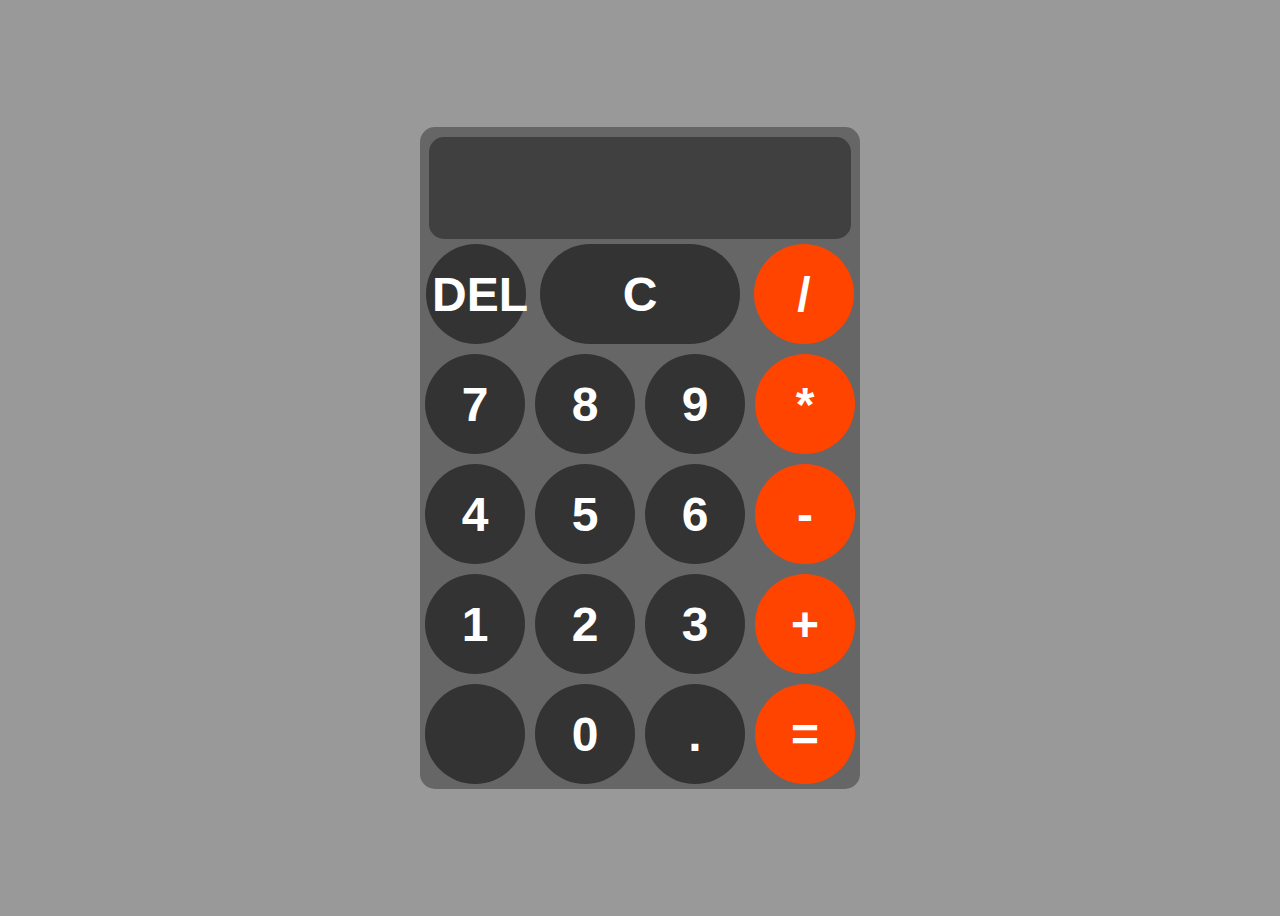
<file: Projects/Calculator/index.html>
<!DOCTYPE html>
<html lang="en">
  <head>
    <meta charset="UTF-8" />
    <meta name="viewport" content="width=device-width, initial-scale=1.0" />
    <title>Calculator</title>
    <link rel="stylesheet" href="style.css" />
  </head>
  <body>
    <div id="calculator">
      <input id="display" readonly />
      <div id="firstRow">
        <button id="del" onclick="backspace()">DEL</button>
        <button id="c" onclick="clearDisplay()">C</button>
        <button onclick="updateDisplay(`/`)" class="operator">/</button>
      </div>
      <div id="buttons">
        <button onclick="updateDisplay(`7`)">7</button>
        <button onclick="updateDisplay(`8`)">8</button>
        <button onclick="updateDisplay(`9`)">9</button>
        <button onclick="updateDisplay(`*`)" class="operator">*</button>
        <button onclick="updateDisplay(`4`)">4</button>
        <button onclick="updateDisplay(`5`)">5</button>
        <button onclick="updateDisplay(`6`)">6</button>
        <button onclick="updateDisplay(`-`)" class="operator">-</button>
        <button onclick="updateDisplay(`1`)">1</button>
        <button onclick="updateDisplay(`2`)">2</button>
        <button onclick="updateDisplay(`3`)">3</button>
        <button onclick="updateDisplay(`+`)" class="operator">+</button>
        <button></button>
        <button onclick="updateDisplay(`0`)">0</button>
        <button onclick="updateDisplay(`.`)">.</button>
        <button id="eq" class="operator" onclick="calculate()">=</button>
      </div>
    </div>
    <script src="script.js"></script>
  </body>
</html>
</file>
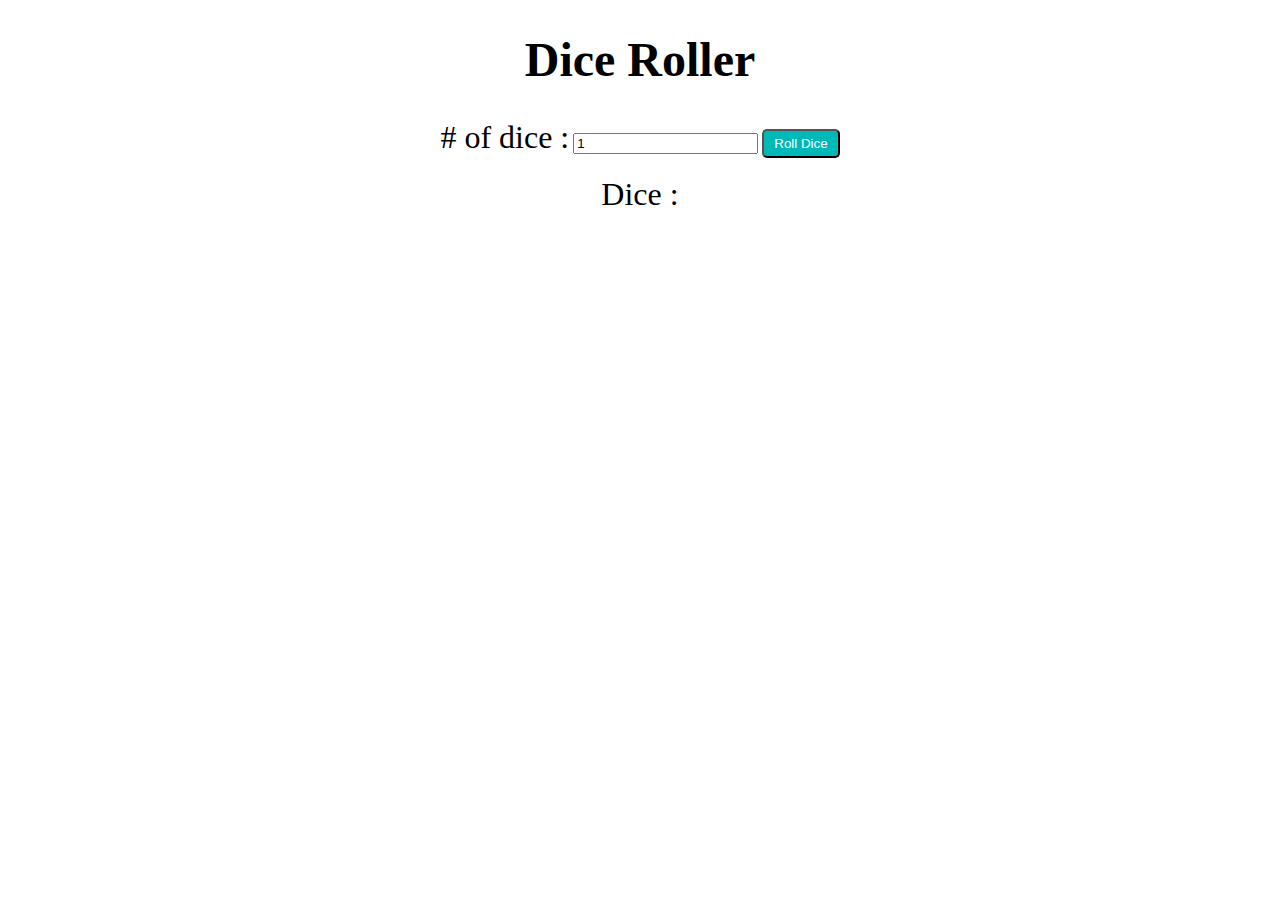
<file: Projects/DiceRoller/index.html>
<!DOCTYPE html>
<html lang="en">
  <head>
    <meta charset="UTF-8" />
    <meta name="viewport" content="width=device-width, initial-scale=1.0" />
    <title>Dice Roller</title>
    <link rel="stylesheet" href="style.css" />
  </head>
  <body>
    <div id="container">
      <h1>Dice Roller</h1>
      <label># of dice :</label>
      <input id="nbrDice" type="number" value="1" min="1" />
      <button onclick="roll()">Roll Dice</button><br /><br />
      <label id="res">Dice :</label><br /><br />
      <div id="diceImages"></div>
    </div>
    <script src="index.js"></script>
  </body>
</html>
</file>
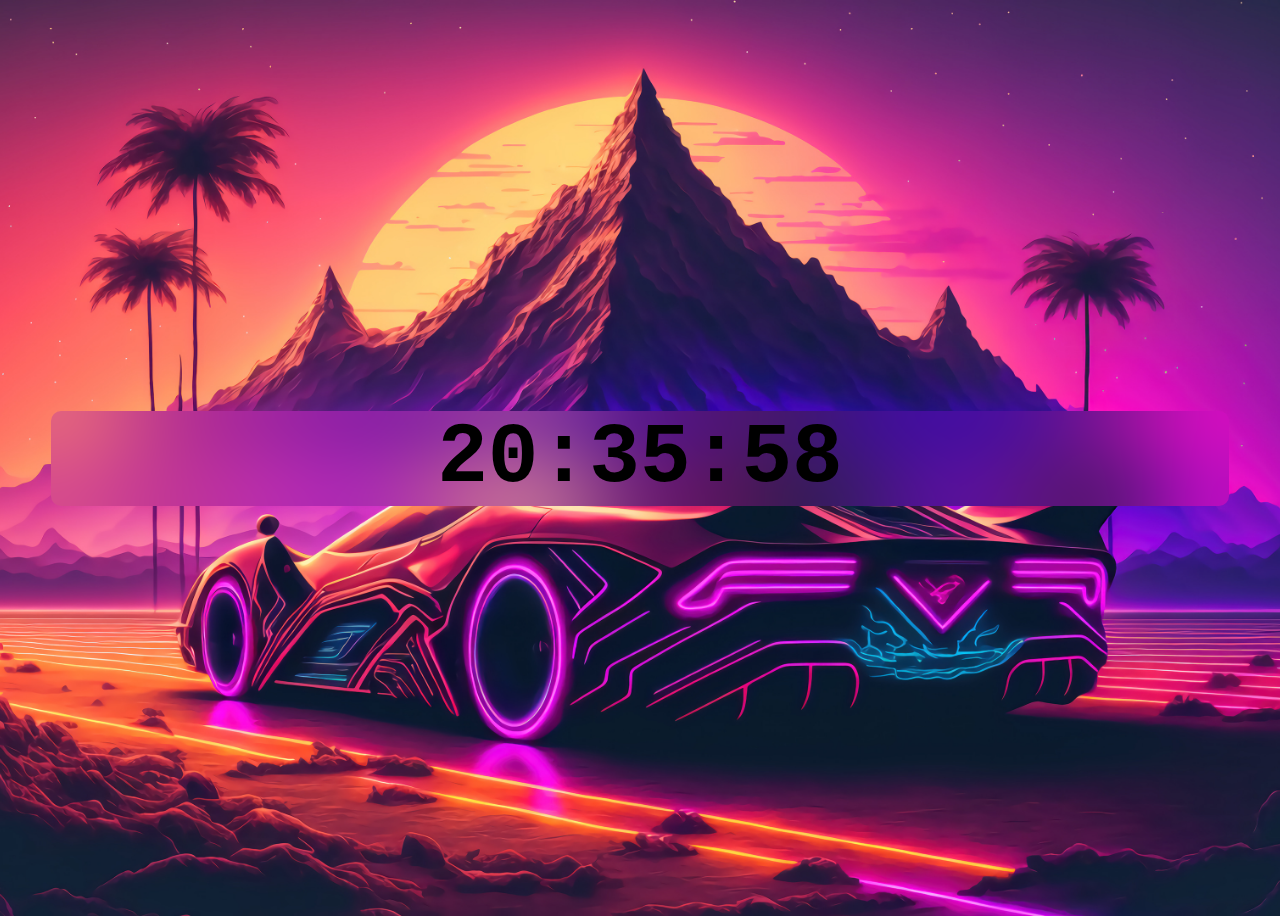
<file: Projects/Digital Clock/index.html>
<!DOCTYPE html>
<html lang="en">
  <head>
    <meta charset="UTF-8" />
    <meta name="viewport" content="width=device-width, initial-scale=1.0" />
    <title>Digital Clock</title>
    <link rel="stylesheet" href="style.css" />
  </head>
  <body>
    <div id="clock-container">
      <div id="clock">00:00:00</div>
    </div>
    <script src="script.js"></script>
  </body>
</html>
</file>
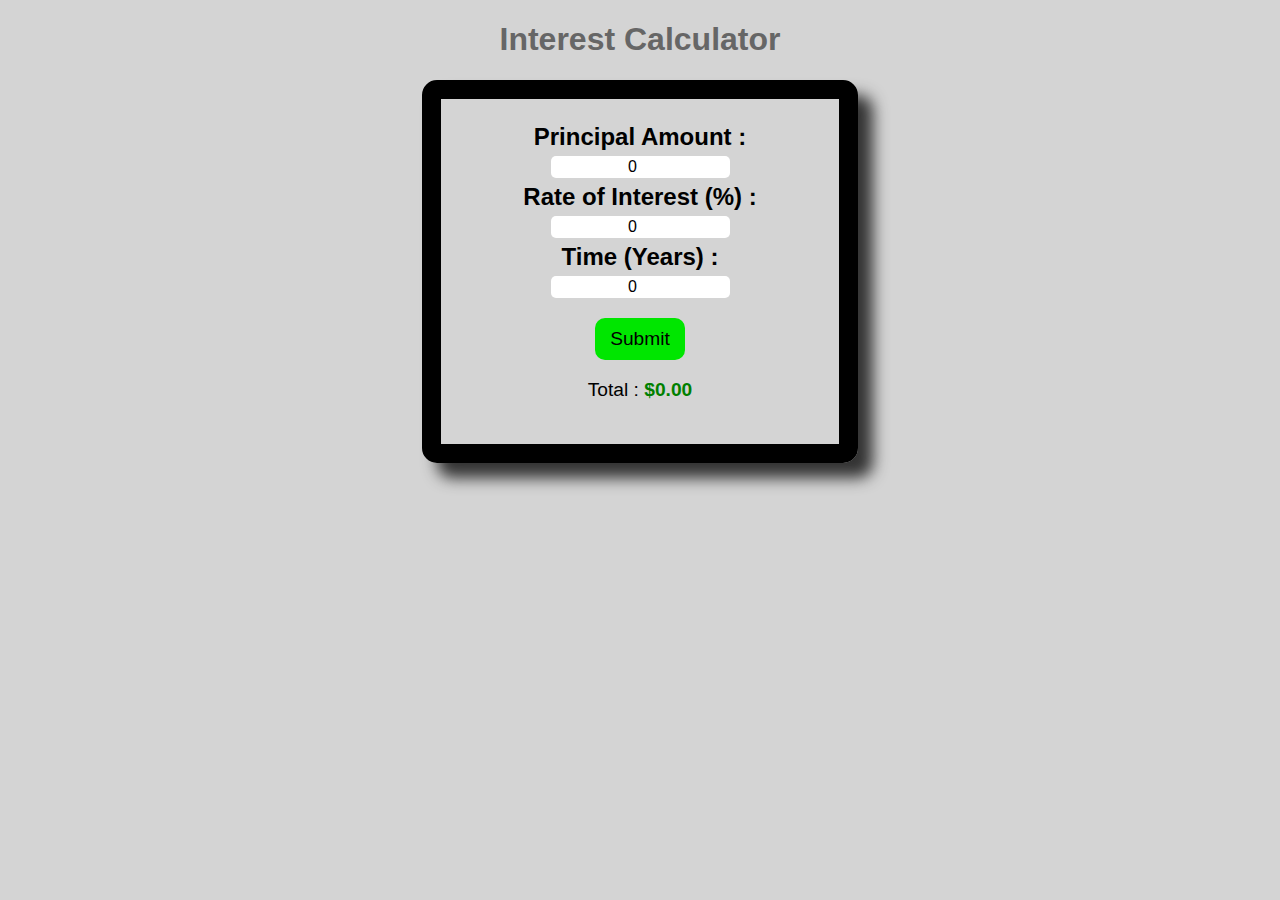
<file: Projects/InterestCalculator/index.html>
<!DOCTYPE html>
<html lang="en">
  <head>
    <meta charset="UTF-8" />
    <meta name="viewport" content="width=device-width, initial-scale=1.0" />
    <title>Interest Calculator</title>
    <link rel="stylesheet" href="style.css" />
  </head>
  <body>
    <h1>Interest Calculator</h1>

    <form>
      <label for="principal">Principal Amount :</label>
      <input type="number" id="principal" min="0" value="0" />

      <label for="rate">Rate of Interest (%) :</label>
      <input type="number" id="rate" min="0" value="0" />

      <label for="time">Time (Years) :</label>
      <input type="number" id="time" min="0" value="0" />

      <button type="button" onclick="calculate()">Submit</button>

      <p>Total : <span id="total">$0.00</span></p>
    </form>
    <script src="index.js"></script>
  </body>
</html>
</file>
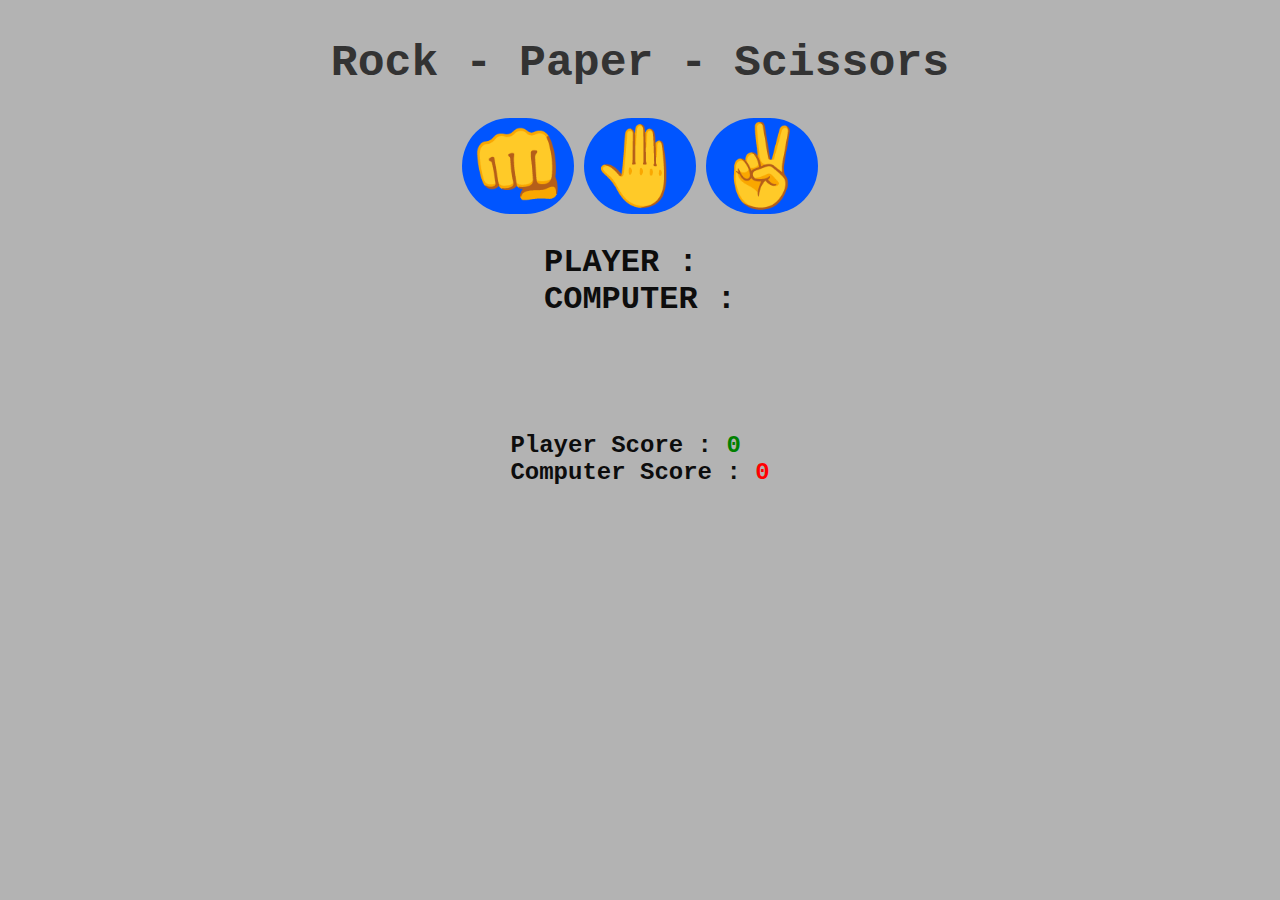
<file: Projects/Rock-Paper-Scissors/index.html>
<!DOCTYPE html>
<html lang="en">
  <head>
    <meta charset="UTF-8" />
    <meta name="viewport" content="width=device-width, initial-scale=1.0" />
    <title>Rock-Paper-Sciccors</title>
    <link rel="stylesheet" href="style.css" />
  </head>
  <body>
    <h1 id="title">Rock - Paper - Scissors</h1>

    <div id="choice">
      <button onclick="playGame(`rock`)">👊</button>
      <button onclick="playGame(`paper`)">🤚</button>
      <button onclick="playGame(`scissors`)">✌️</button>
    </div>

    <div id="choices">
      <p id="playerDisplay">PLAYER :</p>
      <p id="computerDisplay">COMPUTER :</p>
    </div>

    <div id="result">RESULT</div>

    <div id="score">
      <p>Player Score : <span id="playerScore">0</span></p>
      <p>Computer Score : <span id="computerScore">0</span></p>
    </div>

    <script src="script.js"></script>
  </body>
</html>
</file>
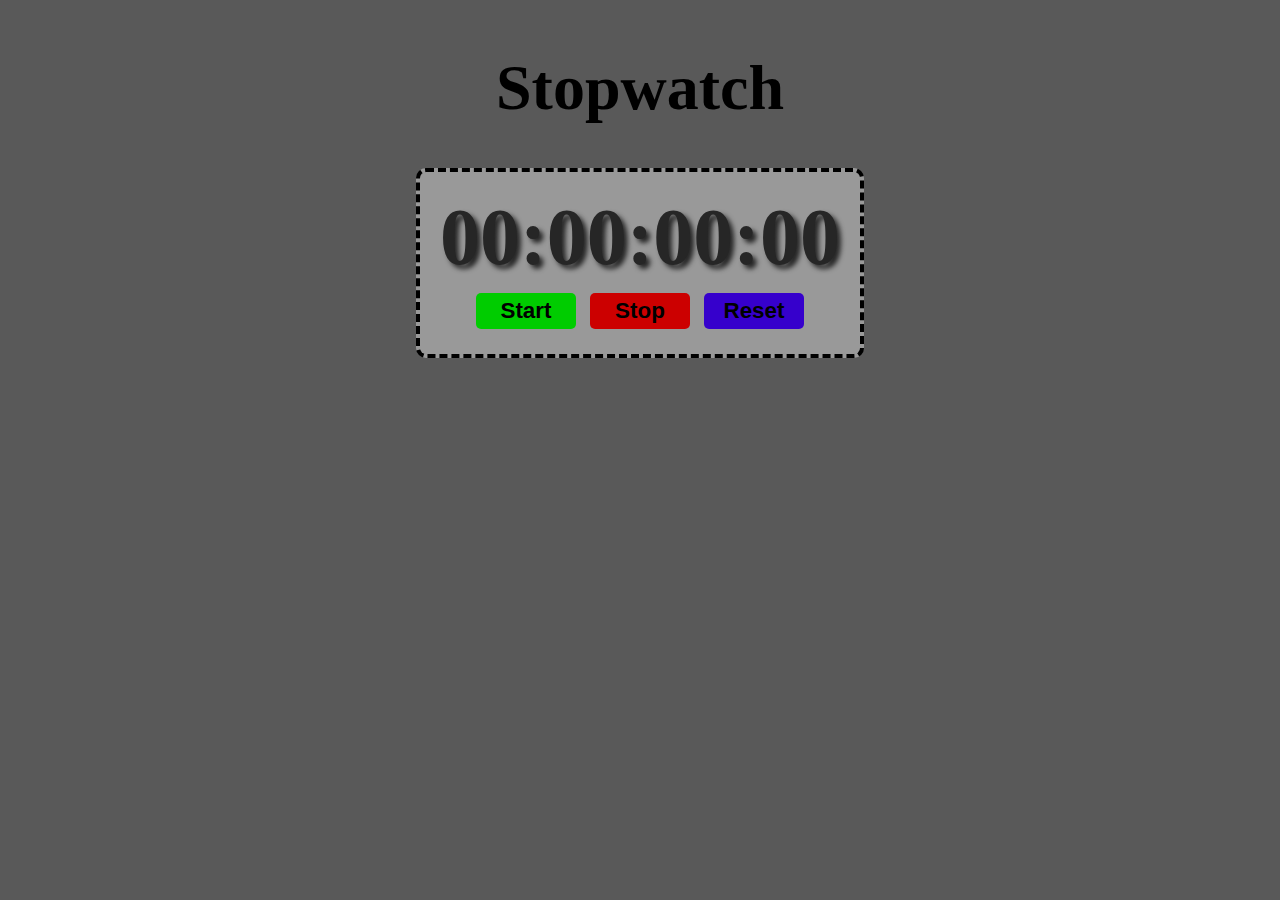
<file: Projects/StopWatch/index.html>
<!DOCTYPE html>
<html lang="en">
  <head>
    <meta charset="UTF-8" />
    <meta name="viewport" content="width=device-width, initial-scale=1.0" />
    <title>Stopwatch</title>
    <link rel="stylesheet" href="style.css" />
  </head>
  <body>
    <h1>Stopwatch</h1>
    <div id="container">
      <div id="display">00:00:00:00</div>
      <div>
        <button id="startBtn" onclick="start()">Start</button>
        <button id="stopBtn" onclick="stop()">Stop</button>
        <button id="resetBtn" onclick="reset()">Reset</button>
      </div>
    </div>
    <script src="script.js"></script>
  </body>
</html>
</file>
<file: Projects/Calculator/style.css>
body {
  display: flex;
  align-items: center;
  justify-content: center;
  height: 100vh;
  background-color: hsl(0, 0%, 60%);
}
#calculator {
  display: flex;
  align-items: center;
  justify-content: center;
  flex-direction: column;
  background-color: hsl(0, 0%, 40%);
  border-radius: 15px;
}
#display {
  font-size: 1.8rem;
  font-weight: bold;
  margin: auto;
  width: 95%;
  margin-top: 10px;
  height: 100px;
  color: hsl(0, 0%, 10%);
  text-align: left;
  border: none;
  border-radius: 15px;
  background-color: hsl(0, 0%, 25%);
}
#buttons {
  display: grid;
  grid-template-columns: repeat(4, 1fr);
}
button {
  height: 100px;
  width: 100px;
  border-radius: 50px;
  border: none;
  font-size: 3rem;
  font-weight: bold;
  margin: 5px;
  cursor: pointer;
  color: white;
  background-color: hsl(0, 0%, 20%);
}
#c {
  height: 100px;
  width: 200px;
}
.operator {
  background-color: hsl(16, 100%, 50%);
}
.operator:hover {
  background-color: hsl(16, 100%, 40%);
}
.operator:active {
  background-color: hsl(16, 100%, 35%);
}
button:hover {
  background-color: hsl(0, 0%, 10%);
}
button:active {
  background-color: hsl(0, 0%, 5%);
}
</file>
<file: Projects/DiceRoller/style.css>
#container {
  text-align: center;
}
h1 {
  font-size: 3em;
}
label {
  font-size: 2em;
}
button {
  padding: 5px 10px;
  border-radius: 5px;
  background-color: hsl(180, 100%, 36%);
  color: white;
}
button:hover {
  background-color: hsl(180, 100%, 26%);
}
#diceImages img {
  width: 150px;
}
</file>
<file: Projects/Digital Clock/style.css>
body {
  background-image: url("sports-car-futuristic-mountain-sunset-scenery.jpg");
  background-position: center;
  background-size: cover;
}

#clock-container {
  height: 100vh;
  display: flex;
  align-items: center;
  justify-content: center;
}
#clock {
  font-size: 6.5em;
  font-weight: bold;
  font-family: monospace;
  backdrop-filter: blur(50px);
  border-radius: 10px;
  padding: 0px 20px;
  width: 90%;
  text-align: center;
}
</file>
<file: Projects/InterestCalculator/style.css>
body {
  background-color: hsl(0, 0%, 83%);
  font-family: Arial, Helvetica, sans-serif;
}
h1 {
  color: hsl(0, 0%, 40%);
  text-align: center;
}
form {
  display: flex;
  flex-direction: column;
  align-items: center;
  padding: 1.5em;
  border: 1.2em solid;
  border-radius: 15px;
  margin: 1.5em;
  box-shadow: 15px 15px 15px hsl(0, 0%, 20%);
  max-width: 350px;
  margin: auto;
}
label {
  font-size: 1.5em;
  font-weight: bold;
  color: black;
}
p {
  font-size: 1.2em;
  color: black;
}
input {
  width: 50%;
  text-align: center;
  border-radius: 5px;
  border: none;
  font-size: 1em;
  padding: 2px;
  margin: 5px;
}
button {
  padding: 10px 15px;
  margin-top: 15px;
  font-size: 1.2em;
  background-color: hsl(120, 100%, 45%);
  border-radius: 10px;
  border: none;
}
button:hover {
  background-color: hsl(120, 100%, 55%);
  cursor: pointer;
}
span {
  color: green;
  font-weight: bold;
}
</file>
<file: Projects/Rock-Paper-Scissors/style.css>
body {
  background-color: hsl(0, 0%, 70%);
  display: flex;
  flex-direction: column;
  align-items: center;
  font-family: "Courier New", Courier, monospace;
  font-weight: bold;
}
#title {
  font-size: 2.8rem;
  color: hsl(0, 0%, 20%);
}
#choice button {
  font-size: 5rem;
  background-color: hsl(220, 100%, 50%);
  border: none;
  border-radius: 500px;
  cursor: pointer;
  transition: background-color 0.5s ease;
}
#choice button:hover {
  background-color: hsl(220, 100%, 60%);
}
#choices {
  font-size: 2rem;
  color: hsl(0, 0%, 5%);
  margin: 30px;
}
#choices p {
  margin: 0;
}
#result {
  font-size: 3rem;
  color: hsl(0, 0%, 0%);
  visibility: hidden;
}
#score {
  font-size: 1.5rem;
  color: hsl(0, 0%, 5%);
  margin: 30px;
}
#score p {
  margin: 0;
}
#playerScore {
  color: green;
}
#computerScore {
  color: red;
}
</file>
<file: Projects/StopWatch/style.css>
body {
  display: flex;
  justify-content: center;
  align-items: center;
  flex-direction: column;
  background-color: hsl(0, 0%, 35%);
}
h1 {
  color: black;
  font-size: 4rem;
}
#container {
  display: flex;
  flex-direction: column;
  align-items: center;
  padding: 20px;
  border: 4px dashed black;
  border-radius: 10px;
  background-color: hsl(0, 0%, 60%);
}
#display {
  font: Arial, Helvetica, sans-serif;
  font-size: 5rem;
  font-weight: bold;
  color: hsl(0, 0%, 15%);
  margin-bottom: 5px;
  text-shadow: 4px 4px 5px;
}
#container button {
  font-size: 1.4rem;
  font-weight: bold;
  padding: 5px 15px;
  border: none;
  border-radius: 5px;
  margin: 5px;
  cursor: pointer;
  transition: background-color 0.5s ease;
  min-width: 100px;
}
#startBtn {
  background-color: hsl(120, 100%, 40%);
}
#startBtn:hover {
  background-color: hsl(120, 100%, 65%);
}
#stopBtn {
  background-color: hsl(0, 100%, 40%);
}
#stopBtn:hover {
  background-color: hsl(0, 100%, 65%);
}
#resetBtn {
  background-color: hsl(256, 100%, 40%);
}
#resetBtn:hover {
  background-color: hsl(256, 100%, 65%);
}
</file>
